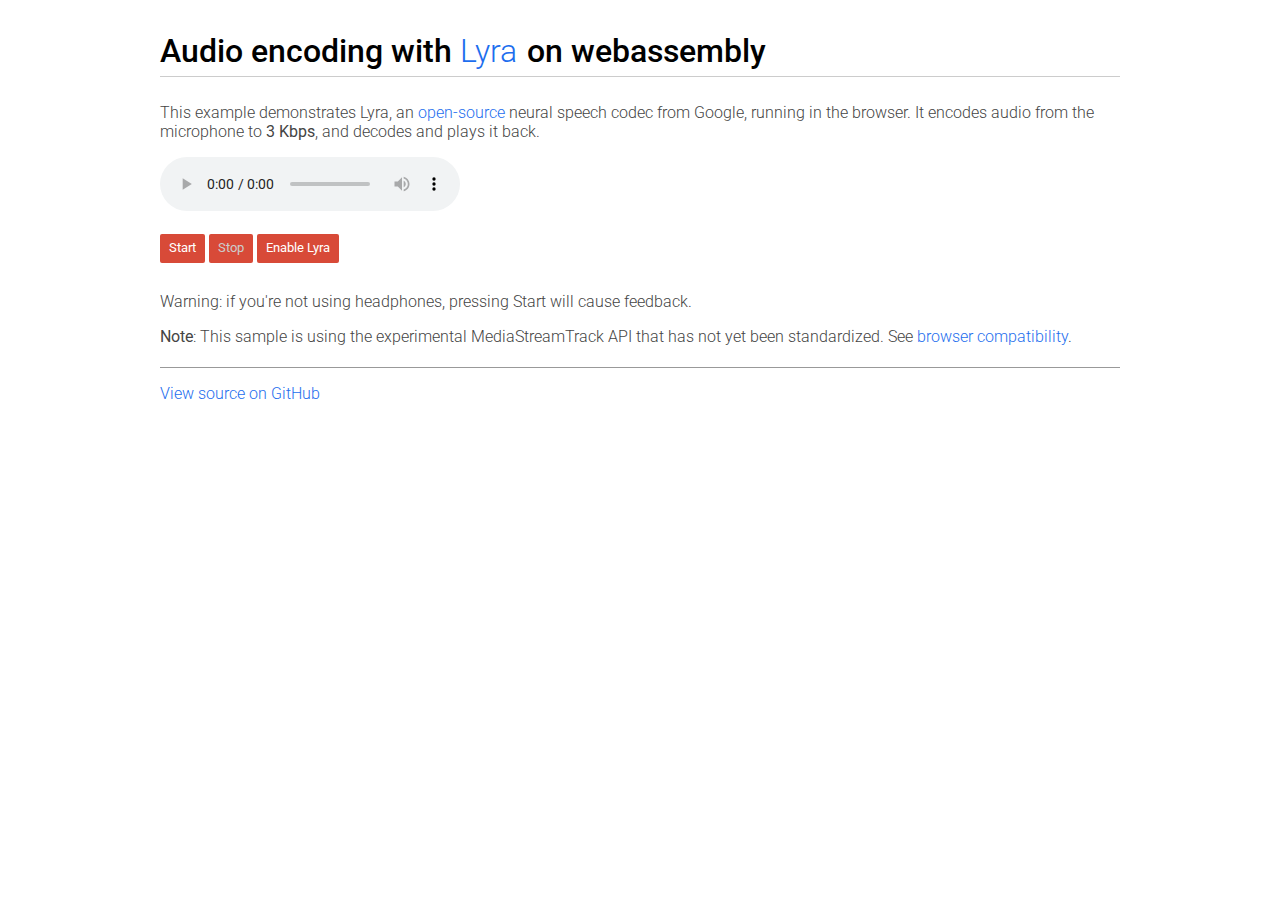
<file: demo.html>
<!DOCTYPE html>
<!--
 *  Copyright (c) 2021 The WebRTC project authors. All Rights Reserved.
 *
 *  Use of this source code is governed by a BSD-style license
 *  that can be found in the LICENSE file in the root of the source
 *  tree.
-->
<html>
<head>

    <meta charset="utf-8">
    <meta name="description" content="WebRTC code samples">
    <meta name="viewport" content="width=device-width, user-scalable=yes, initial-scale=1, maximum-scale=1">
    <meta itemprop="description" content="Client-side WebRTC code samples">
    <meta itemprop="name" content="WebRTC code samples">
    <meta name="mobile-web-app-capable" content="yes">
    <meta id="theme-color" name="theme-color" content="#ffffff">

    <base target="_blank">

    <title>Lyra on webassembly</title>

    <link href="//fonts.googleapis.com/css?family=Roboto:300,400,500,700" rel="stylesheet" type="text/css">
    <link rel="stylesheet" href="demo.css">

</head>

<body>

<div id="container">

    <h1>
        <span>Audio encoding with <a href="https://ai.googleblog.com/2021/02/lyra-new-very-low-bitrate-codec-for.html"
                                   title="Lyra codec">Lyra</a>on webassembly</span>
    </h1>

    <p>This example demonstrates Lyra, an <a href="https://github.com/google/lyra" title="Lyra github">open-source</a>
        neural speech codec from Google, running in the browser. It encodes audio from the microphone to <b>3 Kbps</b>, and
        decodes and plays it back.
    </p>
    <audio id="audioOutput" controls></audio>
    <br></br>
    <div>
        <button type="button" id="startButton">Start</button>
        <button type="button" id="stopButton" disabled>Stop</button>
        <button type="button" id="enableLyraButton">Enable Lyra</button>
        <div>

            <p>Warning: if you're not using headphones, pressing Start will cause feedback.
            </p>

            <p>
                <b>Note</b>: This sample is using the experimental MediaStreamTrack API that has not yet been
                standardized. See <a
                    href="https://developer.mozilla.org/en-US/docs/Web/API/MediaStreamTrackProcessor#browser_compatibility"
                    title="Lyra github">browser compatibility</a>.
            </p>
            <a href="https://github.com/webrtc/samples/tree/gh-pages/src/content/insertable-streams/audio-processing"
               title="View source for this page on GitHub" id="viewSource">View source on GitHub</a>

        </div>

        <script src="https://webrtc.github.io/adapter/adapter-latest.js" crossorigin></script>
        <script type="module" src="demo.js" async></script>


</body>
</html>
</file>
<file: demo.css>
/*
 *  Copyright (c) 2015 The WebRTC project authors. All Rights Reserved.
 *
 *  Use of this source code is governed by a BSD-style license
 *  that can be found in the LICENSE file in the root of the source
 *  tree.
 */
.hidden {
    display: none;
}

.highlight {
    background-color: #eee;
    font-size: 1.2em;
    margin: 0 0 30px 0;
    padding: 0.2em 1.5em;
}

.warning {
    color: red;
    font-weight: 400;
}

@media screen and (min-width: 1000px) {
    /* hack! to detect non-touch devices */
    div#links a {
        line-height: 0.8em;
    }
}

audio {
    max-width: 100%;
}

body {
    font-family: 'Roboto', sans-serif;
    font-weight: 300;
    margin: 0;
    padding: 1em;
    word-break: break-word;
}

button {
    background-color: #d84a38;
    border: none;
    border-radius: 2px;
    color: white;
    font-family: 'Roboto', sans-serif;
    font-size: 0.8em;
    margin: 0 0 1em 0;
    padding: 0.5em 0.7em 0.6em 0.7em;
}

button:active {
    background-color: #cf402f;
}

button:hover {
    background-color: #cf402f;
}

button[disabled] {
    color: #ccc;
}

button[disabled]:hover {
    background-color: #d84a38;
}

canvas {
    background-color: #ccc;
    max-width: 100%;
    width: 100%;
}

code {
    font-family: 'Roboto', sans-serif;
    font-weight: 400;
}

div#container {
    margin: 0 auto 0 auto;
    max-width: 60em;
    padding: 1em 1.5em 1.3em 1.5em;
}

div#links {
    padding: 0.5em 0 0 0;
}

h1 {
    border-bottom: 1px solid #ccc;
    font-family: 'Roboto', sans-serif;
    font-weight: 500;
    margin: 0 0 0.8em 0;
    padding: 0 0 0.2em 0;
}

h2 {
    color: #444;
    font-weight: 500;
}

h3 {
    border-top: 1px solid #eee;
    color: #666;
    font-weight: 500;
    margin: 10px 0 10px 0;
    white-space: nowrap;
}

li {
    margin: 0 0 0.4em 0;
}

html {
    /* avoid annoying page width change
    when moving from the home page */
    overflow-y: scroll;
}

img {
    border: none;
    max-width: 100%;
}

input[type=radio] {
    position: relative;
    top: -1px;
}

p {
    color: #444;
    font-weight: 300;
}

p#data {
    border-top: 1px dotted #666;
    font-family: Courier New, monospace;
    line-height: 1.3em;
    max-height: 1000px;
    overflow-y: auto;
    padding: 1em 0 0 0;
}

p.borderBelow {
    border-bottom: 1px solid #aaa;
    padding: 0 0 20px 0;
}

section p:last-of-type {
    margin: 0;
}

section {
    border-bottom: 1px solid #eee;
    margin: 0 0 30px 0;
    padding: 0 0 20px 0;
}

section:last-of-type {
    border-bottom: none;
    padding: 0 0 1em 0;
}

select {
    margin: 0 1em 1em 0;
    position: relative;
    top: -1px;
}

h1 span {
    white-space: nowrap;
}

a {
    color: #1D6EEE;
    font-weight: 300;
    text-decoration: none;
}

h1 a {
    font-weight: 300;
    margin: 0 10px 0 0;
    white-space: nowrap;
}

a:hover {
    color: #3d85c6;
    text-decoration: underline;
}

a#viewSource {
    display: block;
    margin: 1.3em 0 0 0;
    border-top: 1px solid #999;
    padding: 1em 0 0 0;
}

div#errorMsg p {
    color: #F00;
}

div#links a {
    display: block;
    line-height: 1.3em;
    margin: 0 0 1.5em 0;
}

div.outputSelector {
    margin: -1.3em 0 2em 0;
}

p.description {
    margin: 0 0 0.5em 0;
}

strong {
    font-weight: 500;
}

textarea {
    resize: none;
    font-family: 'Roboto', sans-serif;
}

video {
    background: #222;
    margin: 0 0 20px 0;
    --width: 100%;
    width: var(--width);
    height: calc(var(--width) * 0.75);
}

ul {
    margin: 0 0 0.5em 0;
}

@media screen and (max-width: 650px) {
    .highlight {
        font-size: 1em;
        margin: 0 0 20px 0;
        padding: 0.2em 1em;
    }

    h1 {
        font-size: 24px;
    }
}

@media screen and (max-width: 550px) {
    button:active {
        background-color: darkRed;
    }

    h1 {
        font-size: 22px;
    }
}

@media screen and (max-width: 450px) {
    h1 {
        font-size: 20px;
    }
}
</file>
